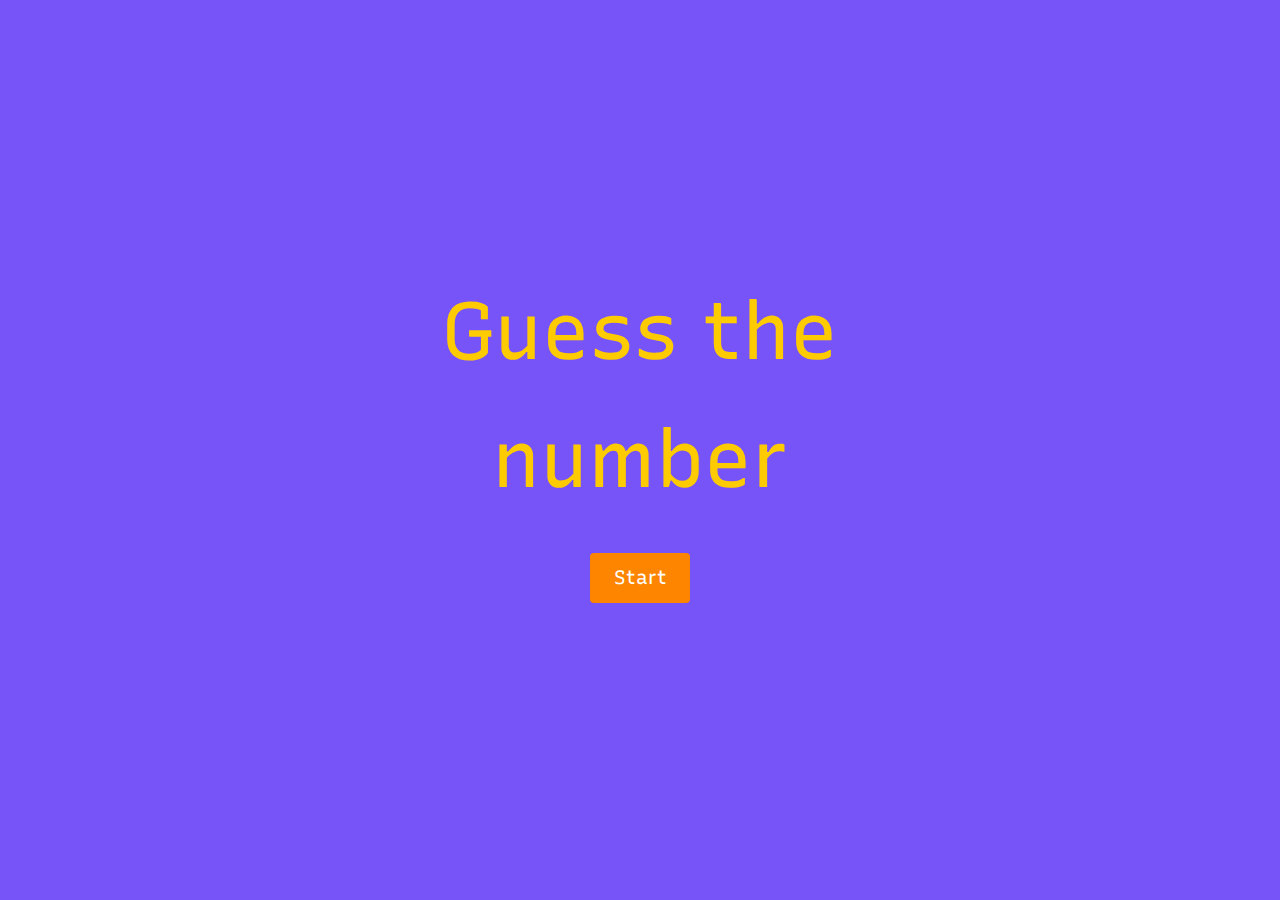
<file: index.html>
<!DOCTYPE html>
<html lang="en">
<head>
    <meta charset="UTF-8">
    <meta name="viewport" content="width=device-width, initial-scale=1.0">
    <title>number game</title>
    <link rel="stylesheet" href="style.css"> 
    
</head>
<body>
    <div class="container">
        <div class="logo">Guess the number</div> 
        <div id="start" class="button"> Start</div>
    
    </div>
    <script src="./script.js"></script>    
</body>

</html>
</file>
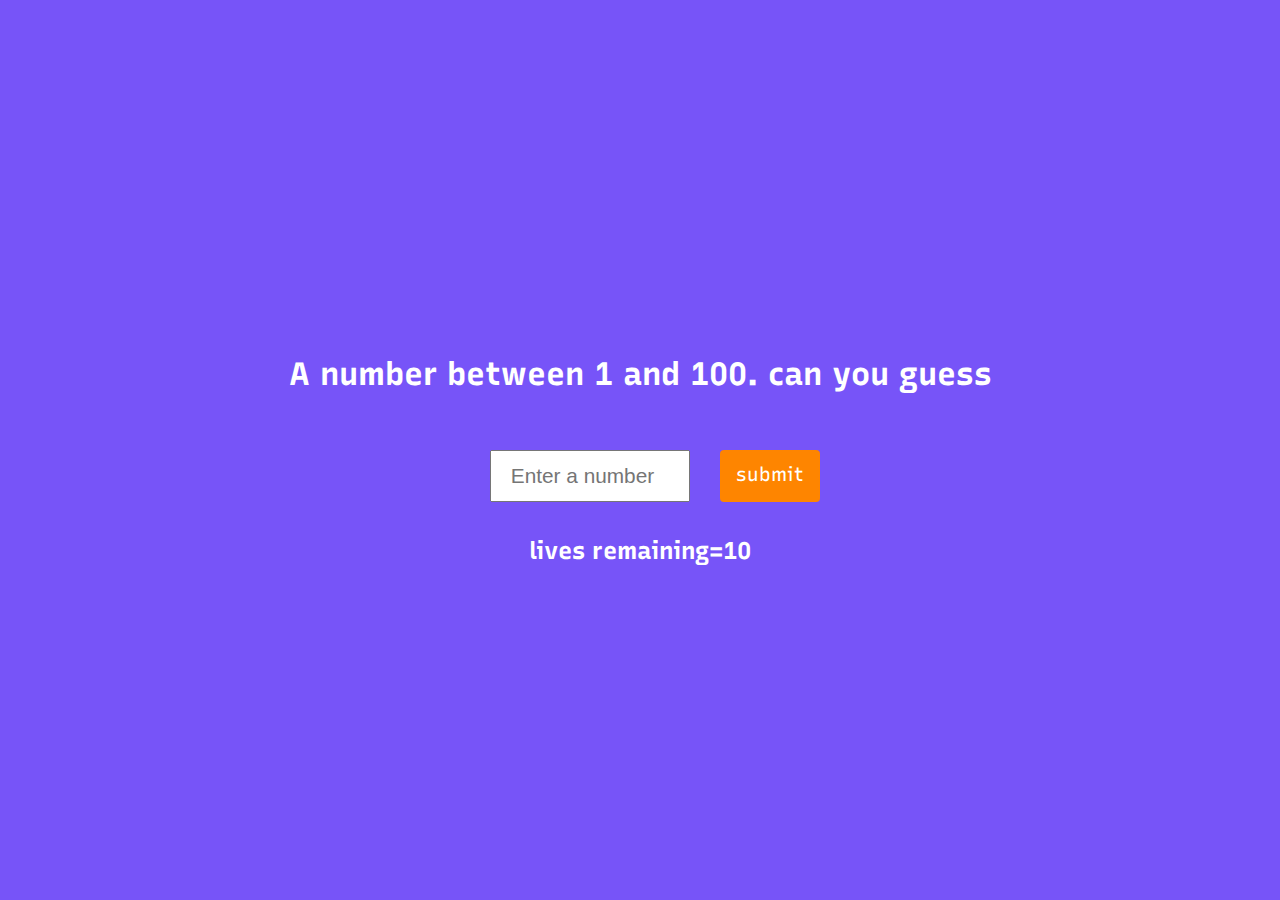
<file: game.html>
<!DOCTYPE html>
<html lang="en">
<head>
    <meta charset="UTF-8">
    <meta name="viewport" content="width=device-width, initial-scale=1.0">
    <title>game</title>
    <link rel="stylesheet" href="./style.css">
</head>

<body>
    <div class="container">
<h1>
    A number between 1 and 100. can you guess
</h1>
        <div id="input-container">
<input type="number" placeholder ="Enter a number" name="number" id="number" min="0" max="100">
        <div id="submit" class="button"> submit</div>
        </div>
        <h2 id="lives">lives remaining=<span id="count">10</span></h2>
        <div id="message"></div>
    </div>
    <script src="./game.js"></script>
    
</body>
</html>
</file>
<file: style.css>
@import url('https://fonts.googleapis.com/css2?family=Recursive:wght@600&display=swap');
*{
    padding: 0;
    margin: 0;
    box-sizing: border-box;
}
.container
{
    background-color: #7754F8;
    background-image: url("https://i1.faceprep.in/ProGrad/guess-number-bg.png");
    background-size: cover;
    font-family: 'Recursive', sans-serif;
    display: flex;
    flex-direction: column;
    justify-content: center;
    align-items: center;
    width: 100vw;
    height: 100vh;
    line-height:1.6 ;
    padding: 0 20px;
}
.logo
{
    font-size: 5em;
    color:#FECB00;
    width: 400px;
    text-align: center;
}

.button
{
background-color: #fe8500;
margin: 30px 0;
border-radius: 4px;
padding: 10px 15px;
min-width: 100px;
text-align: center;
font-size: 1.2em;
color: white;
cursor: pointer;
}
input{
    margin:30px;
    width:200px;
    height: 2.5em;
    text-align: center;
    font-size: 1.3em;
}
h1{
    color: white;
    margin: 20px;
    text-align: center;
}

#input-container
{
    display: flex;
    flex-wrap: wrap;
    justify-content: center;
}
#message
{
    display: none;
    color: white;
    text-align: center;
    padding: 5px 15px;
}
#lives
{
    color: white;
}
</file>
